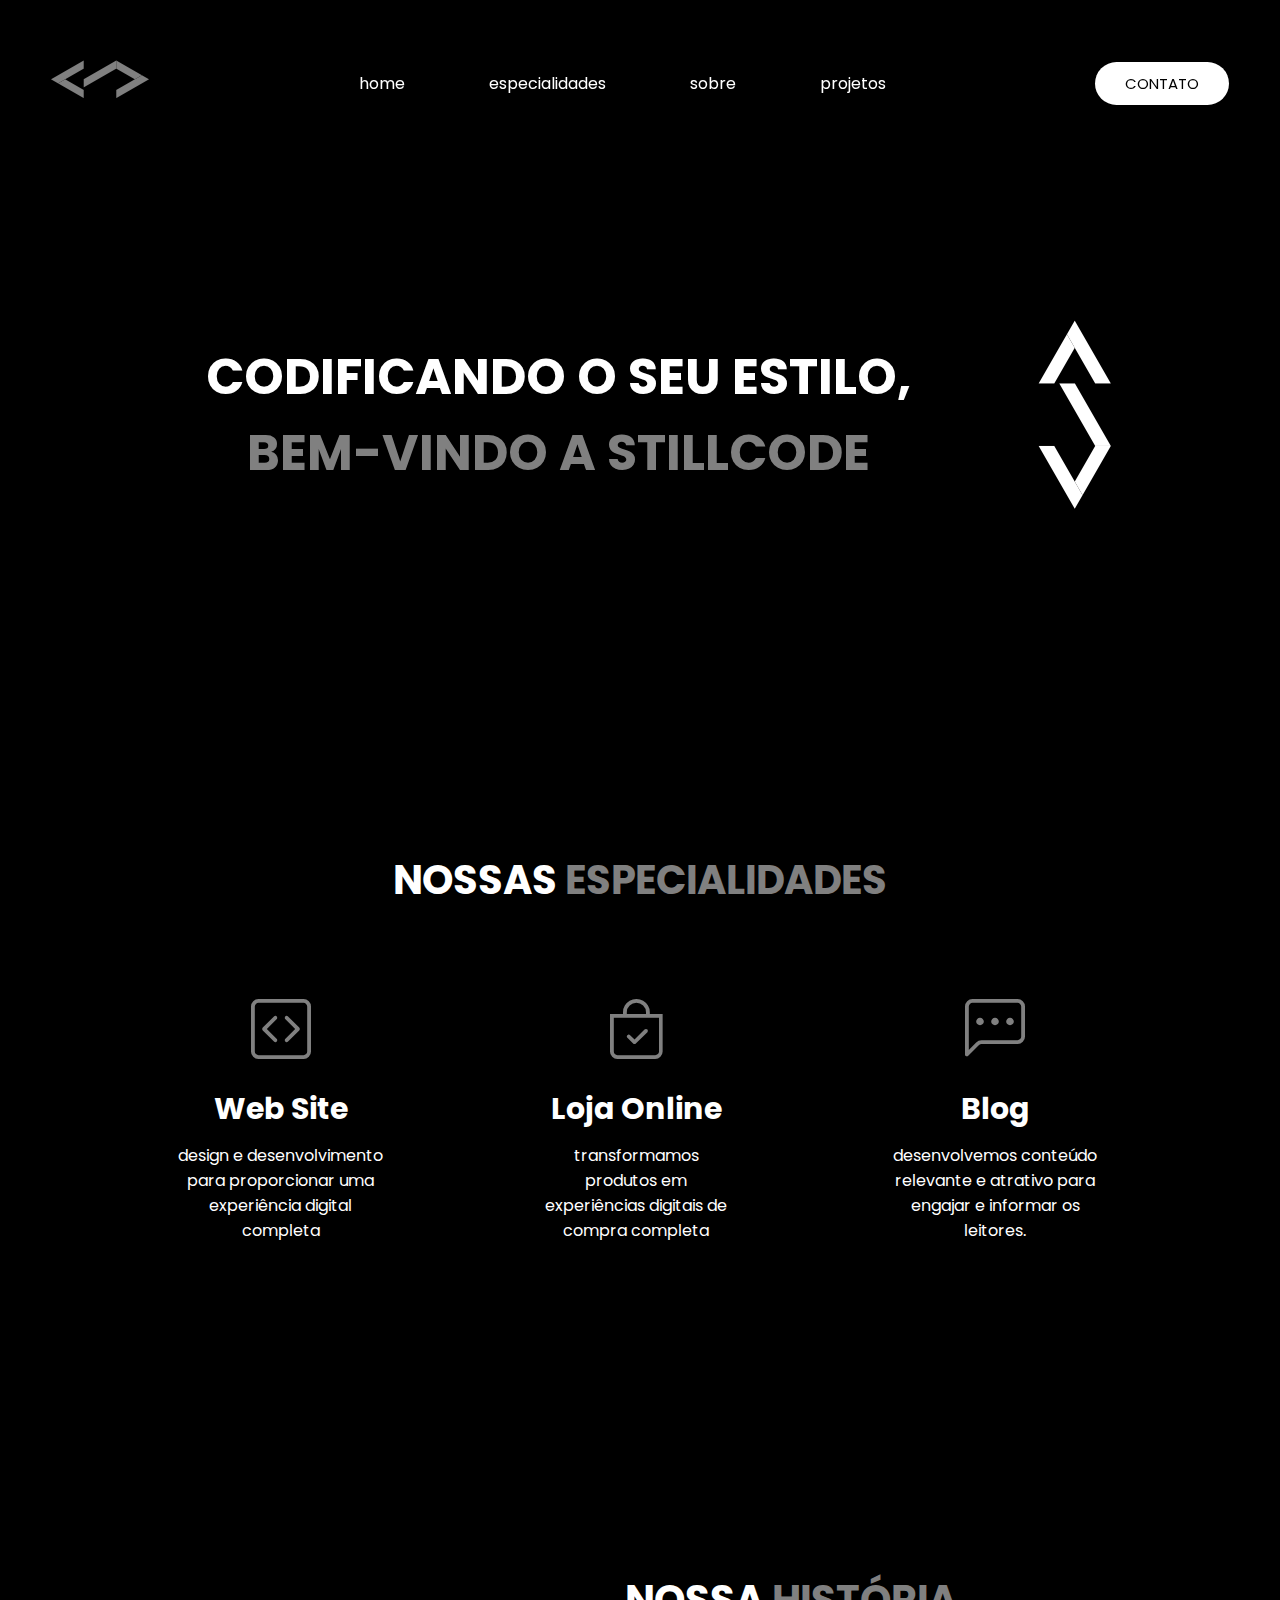
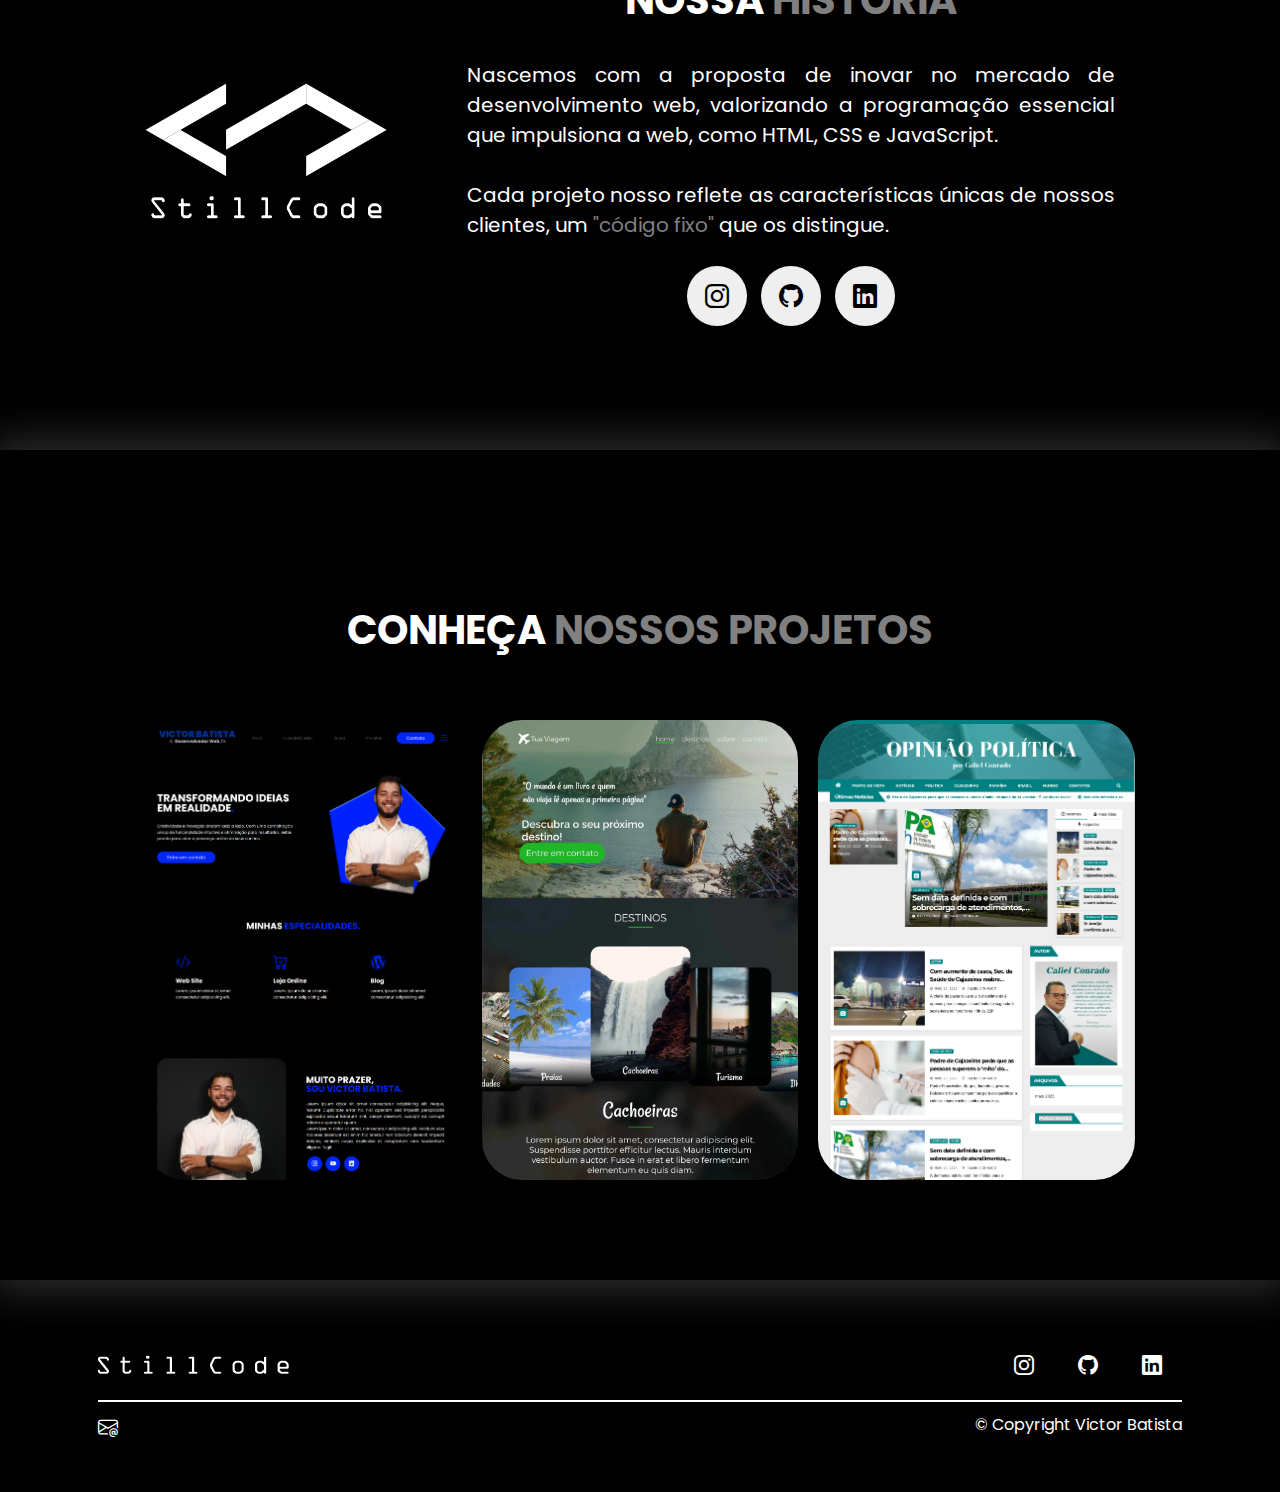
<file: index.html>
<!DOCTYPE html>
<html lang="pt-br">
<head>
    <meta charset="UTF-8">
    <meta name="viewport" content="width=device-width, initial-scale=1.0">
    <meta name="description" content="Esse é o site da StillCode, empresa que busca transformar o mercado de desenvolvimento web, 
    introduzindo a modernidade sem desconsiderar a tradição. Desenvolvemos projetos utilizando as linguagens mais populares na web,
    o que resulta em páginas mais ágeis e melhor posicionadas nos resultados de pesquisas">
    <meta name="keywords" content="Desenvolvimento Web, criacao de sites, criacao de blogs, landingpages, protifolios, lsita de links, rapidez, agilidade">
    <meta name="author" content="Victor Batista">
    <link rel="shortcut icon" href="assets/image/icone-still-code.ico" type="image/x-icon">
    <link rel="stylesheet" href="style.css">
    <!-- font poppins -->
    <link rel="preconnect" href="https://fonts.googleapis.com">
    <link rel="preconnect" href="https://fonts.gstatic.com" crossorigin>
    <link href="https://fonts.googleapis.com/css2?family=Poppins:ital,wght@0,100;0,200;0,300;0,400;0,500;0,600;0,700;0,800;0,900;1,100;1,200;1,300;1,400;1,500;1,600;1,700;1,800;1,900&display=swap" rel="stylesheet">
    <!-- Bootstrap icons -->
    <link rel="stylesheet" href="https://cdn.jsdelivr.net/npm/bootstrap-icons@1.11.3/font/bootstrap-icons.min.css">
    <title>StillCode</title>
</head>
<body>

    <header id="menu">
        <div class="container">
            <div class="interface">
                <div class="flex">
    
                    <a href=""><img src="assets/image/still-code-header-site.webp" alt="LOGO"></a>
    
                        <nav class="menu">
                            <ul>
                                <li><a href="#home">home</a></li>
                                <li><a href="#especialidades">especialidades</a></li>
                                <li><a href="#sobre">sobre</a></li>
                                <li><a href="#projetos">projetos</a></li>
                            </ul>
                        </nav><!--menu-->
    
                            <div class="btn-contato">
                                <a href="#"><button>CONTATO</button></a>
                            </div><!--btn-contato-->

                            <div class="btn-abrir" id="botao-menu">
                                <i class="bi bi-list"></i>
                            </div><!--botao-abrir-->

                            <div class="menu-mobile" id="menu-mobile">
                                <div class="btn-fechar">
                                    <i class="bi bi-x-lg"></i>
                            </div><!--botao-fechar-->

                            <nav>
                                <ul>
                                    <li><a href="#home">home</a></li>
                                    <li><a href="#especialidades">especialidades</a></li>
                                    <li><a href="#sobre">sobre</a></li>
                                    <li><a href="#projetos">projetos</a></li>
                                </ul>
                            </nav>

                            </div><!--menu-mobile-->

                            <div class="overlay-menu" id="overlay-mobile"></div> <!--overlay-mobile-->
                            
                </div><!--flex-->
            </div><!--interface--> 
        </div><!--container-->
    </header>

    <main>
        <section class="home" id="home">
            <div class="interface">
                <div class="flex">
                    <div class="text-home">
                        <h1>CODIFICANDO O SEU ESTILO, <span>BEM-VINDO A STILLCODE</span></h1>
                    </div><!--text-home-->
                    <img src="assets/image/still-code-section-home.webp" alt="StillCode">
                </div><!--flex-->
            </div><!--interface-->
        </section><!--home-->

        <section class="especialidades" id="especialidades">
            <div class="interface">
                <h2>NOSSAS <span>ESPECIALIDADES</span></h2>
                <div class="flex">

                    <div class="box-especialidades">
                        <i class="bi bi-code-square"></i>
                        <h3>Web Site</h3>
                        <p>design e desenvolvimento para proporcionar uma experiência digital completa</p>
                    </div><!--box-especialidades-->

                    <div class="box-especialidades">
                        <i class="bi bi-bag-check"></i>
                        <h3>Loja Online</h3>
                        <p> transformamos produtos em experiências digitais de compra completa</p>
                    </div><!--box-especialidades-->

                    <div class="box-especialidades">
                        <i class="bi bi-chat-left-dots"></i>
                        <h3>Blog</h3>
                        <p>desenvolvemos conteúdo relevante e atrativo para engajar e informar os leitores.</p>
                    </div><!--box-especialidades-->

                </div><!--flex-->
            </div><!--interface-->
        </section><!--especialidades-->

        <section class="sobre" id="sobre">
            <div class="interface">
                <div class="flex">
                    <img src="assets/image/still-code-section-sobre.webp" alt="Sobre a StillCode">
                    <div class="text-sobre">
                        <h2>NOSSA <span>HISTÓRIA</span></h2>
                        <p>Nascemos com a proposta de inovar no mercado de desenvolvimento web, 
                        valorizando a programação essencial que impulsiona a web, como HTML, CSS e JavaScript. 
                        <br><br> Cada projeto nosso reflete as características únicas de nossos clientes, 
                        um <span>"código fixo"</span> que os distingue.
                        </p>
                        <div class="btn-redes-sociais">
                            <a href="https://www.instagram.com/still_code/"><button><i class="bi bi-instagram"></i></button></a>
                            <a href="https://github.com/StillCode-Web-Development"><button><i class="bi bi-github"></i></button></a>
                            <a href="#"><button><i class="bi bi-linkedin"></i></button></a>
                        </div><!--btn-redes-socias-->
                    </div><!--text-sobre-->
                </div><!--flex-->
            </div><!--interface-->
        </section><!--sobre-->

        <section class="projetos" id="projetos">
            <div class="interface">
                <h2>CONHEÇA <span>NOSSOS PROJETOS</span></h2>
                <div class="flex">
                    <div class="img-projet" style="background-image: url(assets/image/projeto-1.webp);">
                        <div class="overlay">Projeto 1</div>
                    </div>

                    <div class="img-projet" style="background-image: url(assets/image/projeto-2.webp);">
                        <div class="overlay">Projeto 2</div>
                    </div>

                    <div class="img-projet" style="background-image: url(assets/image/projeto-3.webp);">
                        <div class="overlay">Projeto 3</div>
                    </div>
                </div><!--flex-->
            </div><!--interface-->
        </section><!--projetos-->
    </main>

    <footer>
        <div class="interface">
            <div class="line-footer">
                <div class="flex">
                    <img class="image-footer" src="assets/image/still-code-footer.webp" alt="StillCode-footer">
                    <div class="redes-socias">
                        <a href="https://www.instagram.com/still_code/"><i class="bi bi-instagram"></i></a>
                        <a href="https://github.com/StillCode-Web-Development"><i class="bi bi-github"></i></a>
                        <a href="#"><i class="bi bi-linkedin"></i></a>
                    </div>
                </div><!--flex-->
            </div><!--line-footer-->

            <div class="line-footer-two borda">
                <p><a href="mailto:vbatista.dev@gmail.com"><i class="bi bi-envelope-at"></i></a></p> 
                <p>&copy; Copyright Victor Batista</p>
            </div><!--line-footer-->   
        </div><!--interface-->
    </footer>
    
    <script src="rolagemMenu.js"></script>
    <script src="menuMobile.js"></script>
</body>
</html>
</file>
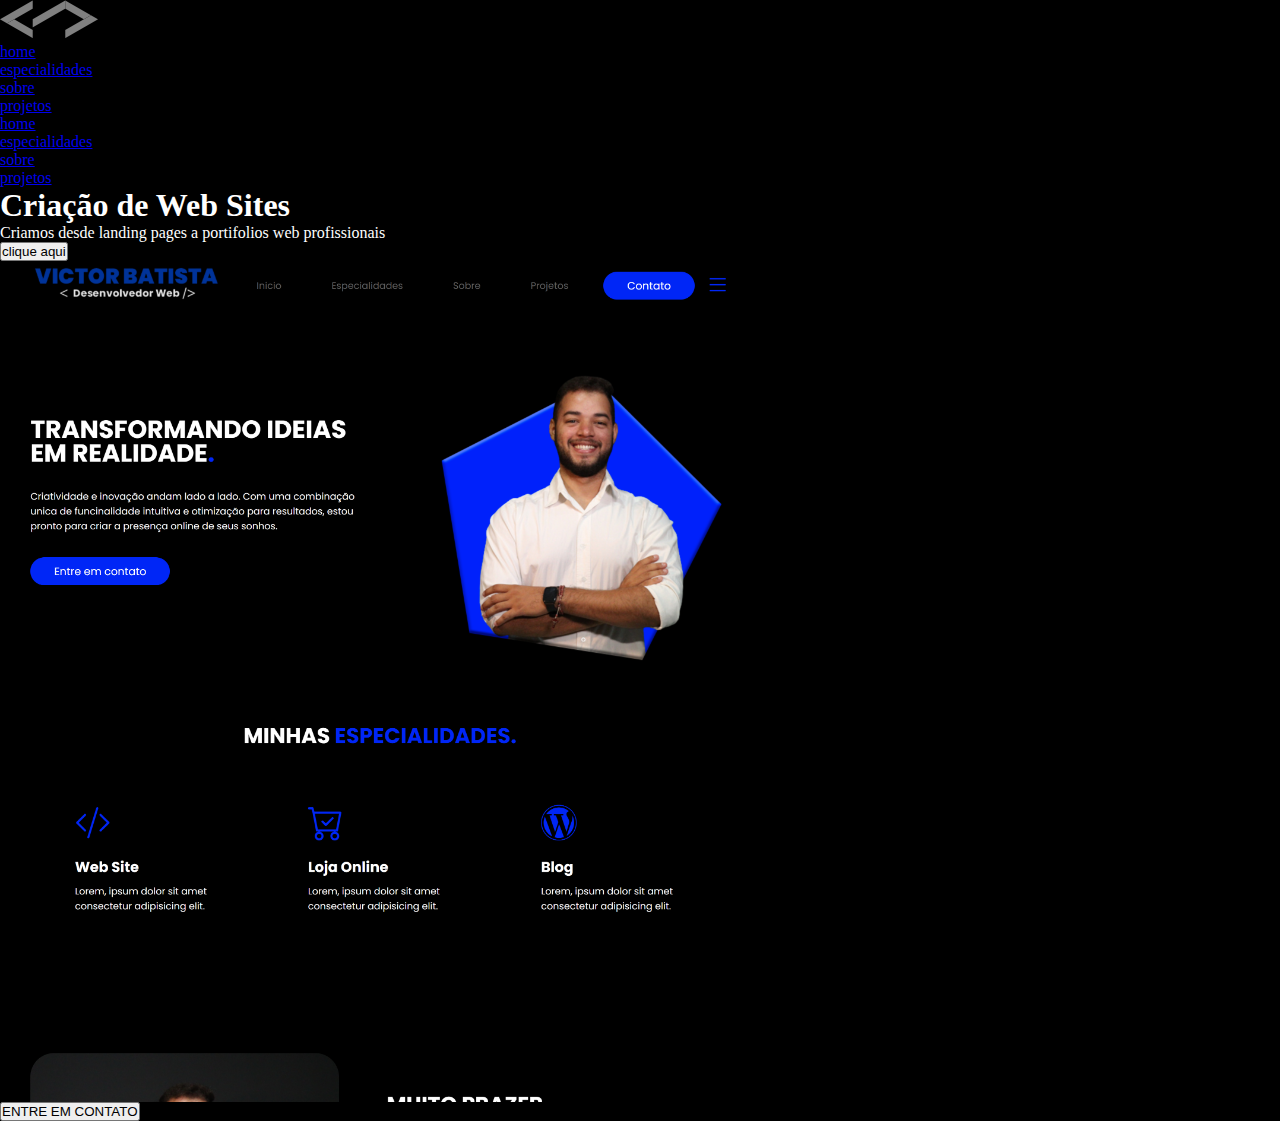
<file: page-web-site/pageWeb.html>
<!DOCTYPE html>
<html lang="pt-br">
<head>
    <meta charset="UTF-8">
    <meta name="viewport" content="width=device-width, initial-scale=1.0">
    <meta name="description" content="Pagina sobre os web sites desenvolvidos pela a stillcode">
    <meta name="keywords" content="page, web, paginas web, desenvolvimento web">
    <meta name="author" content="Victor Batista">
    <link rel="stylesheet" href="pageWeb.css">
    <title>StillCode</title>
</head>
<body>
<header>

    <div class="container">
        <div class="interface">
            <div class="flex">
                <a href=""><img src="../assets/image/still-code-header-site.webp" alt="LOGO"></a>

                <nav class="menu">
                    <ul>
                        <li><a href="https://stillcode.com.br/#home">home</a></li>
                        <li><a href="https://stillcode.com.br/#especialidades">especialidades</a></li>
                        <li><a href="https://stillcode.com.br/#sobre">sobre</a></li>
                        <li><a href="https://stillcode.com.br/#projetos">projetos</a></li>
                    </ul>
                </nav><!--menu-->

                <div class="btn-contato">
                    
                </div><!--btn-contato-->

                <div class="btn-abrir" id="btn-menu">

                </div><!--btn-abrir-->

                <div class="menu-mobile" id="menu-mobile">
                    <div class="btn-fechar">

                    </div><!--btn-fechar-->

                    <nav>
                        <ul>
                            <li><a href="https://stillcode.com.br/#home">home</a></li>
                            <li><a href="https://stillcode.com.br/#especialidades">especialidades</a></li>
                            <li><a href="https://stillcode.com.br/#sobre">sobre</a></li>
                            <li><a href="https://stillcode.com.br/#projetos">projetos</a></li>
                        </ul>
                    </nav><!--menu-->

                </div><!--menu-mobile-->

                <div class="overlay-menu" id="overlay-mobile"></div><!--overlay-mobile-->

            </div><!--flex-->
        </div><!--interface-->
    </div><!--container-->
</header>

<main>
    <h1>Criação de Web Sites</h1>
    <section class="apresentacao-web">
        <p>Criamos desde landing pages a portifolios web profissionais</p>
        <div class="img-apresentacao" style="background-image: url(../assets/image/projeto-1.webp);">
            <div class="btn-click-mobile"><button>clique aqui</button></div>
        </div>   
    </section> <!--apresentacao-web-->
    <button>ENTRE EM CONTATO</button>
</main>
    
</body>
</html>
</file>
<file: style.css>
/* Estilo Geral */

*{
    padding: 0;
    margin: 0;
    box-sizing: border-box;
    font-family: 'Poppins', sans-serif;
}

:root{
--color-white:white;
--color-black:black;
--color-gray:gray;
}

body{
    background-color: var(--color-black);
}

.container{
    max-width: 1280px;
    margin: auto;
}

.interface{
    padding: 40px 4%;
}

.flex{
    display: flex;
    align-items: center;
    justify-content: space-between;
}

h2{
    color: var(--color-white);
    font-size: 40px;
    text-align: center;
}

span{
    color: var(--color-gray);
}

.btn-contato button{
    padding: 10px 30px;
    font-size: 15px;
    font-size: 400;
    background-color:white;
    color: black;
    border: 0;
    border-radius: 30px;
    cursor: pointer;
    transition: .2s;
}

button:hover{
    box-shadow: 0px 0px 8px #ffeeee;
    transform: scale(1.05);
}

/* Estilizando o header */

header{
    width: 100%;
    position: fixed;
    top: 0;
    left: 0;
    transition: .5s;
    padding: 60px 4%;
}

header .interface{
    padding: 0;
}

/* Menu mobile */

.btn-abrir{
display: none;
}

.btn-abrir i{
    color: white;
    font-size: 40px;
}

.menu-mobile{
    background-color: var(--color-black);
    height: 100vh;
    position: fixed;
    top: 0;
    right: 0;
    width: 0%;
    overflow: hidden;
    transition: 1s;
    z-index: 99999;
}

.menu-mobile.abrir-menu{
    width: 70%;
}

.menu-mobile.abrir-menu ~ .overlay-menu{
    display: block;
}

.menu-mobile .btn-fechar{
    padding: 20px 5%;
}

.menu-mobile .btn-fechar i{
    color: var(--color-white);
    font-size: 30px;
}
.menu-mobile nav ul{
    text-align: right;
}

.menu-mobile nav ul li a{
    color:var(--color-white);
    font-size: 20px;
    font-weight: 300;
    padding: 20px 8%;
    display: block;
}

.overlay-menu{
    background-color: rgba(0, 0, 0, 0.884);
    width: 100%;
    height: 100%;
    position: fixed;
    top: 0;
    left: 0;
    z-index: 88888;
    display: none;
}


/* Inicio: Estilo para rolagem do site */

header.rolagem-menu{
    background-color: var(--color-white);
    padding: 30px 4%;
    z-index: 999999;
}

header.rolagem-menu a{
    color: var(--color-black);
}

header.rolagem-menu .btn-contato button{
    padding: 10px 30px;
    font-size: 15px;
    font-size: 400;
    background-color:var(--color-black);
    color: var(--color-white);
    border: 0;
    border-radius: 30px;
    cursor: pointer;
    transition: .2s;
}

header ul{
    list-style-type: none;
}

header ul li{
    display: inline-block;
    margin: 0 40px;
}

header a{
    color: var(--color-white);
    text-decoration: none;
    display: inline-block;
    transition: 0.2s;
    font-size: 16px;
}

header a:hover{
    color: var(--color-gray);
    transform: scale(1.05);
}

/* Estilizando Section Home */

section.home {
    padding: 80px 10%;
    margin-top: 100px;
    height: 500px;
}

section.home .flex{
    gap: 90px;
    margin-top: 100px;
}

section.home .flex .text-home{
    text-align: center;
}

section.home h1{
    color: var(--color-white);
    font-size: 50px;
}

/* Estilizando Section Especialidades */

section.especialidades{
    padding: 60px 4%;
    margin-top: 100px;
    height: 700px;
}
section.especialidades .interface{
    margin-top: 50px;
}
.especialidades .box-especialidades{
    color: var(--color-white);
    text-align: center;
    padding: 40px;
    border-radius: 20px;
    margin: 35px;
    transition: .3s;
}

.especialidades .box-especialidades:hover{
    transform: scale(1.05);
    box-shadow: 0 0 8px rgb(199, 199, 199);
}

.especialidades .box-especialidades i{
    font-size: 60px;
    color: var(--color-gray);
}

.especialidades .box-especialidades h3{
    font-size: 30px;
    margin: 11px 0;
}

/* Estilizando Section sobre */

section.sobre{
    padding: 60px 8%;
    height: 650px;
}

section.sobre .flex{
    align-items: center;
    gap: 60px;
    margin-top: 50px;

}

.sobre .text-sobre{
    color: var(--color-white);
    text-align: center;
    margin: 20px;
}

.sobre .text-sobre h2{
    margin-bottom: 30px;
}

.sobre .text-sobre p{
text-align: justify;
font-size: 20px;
}

.btn-redes-sociais button{
    width: 60px;
    height: 60px;
    border-radius: 50%;
    border: none;
    font-size: 24px;
    cursor: pointer;
    margin: 6px 5px;
    transition: 1s;
}

.sobre .text-sobre .btn-redes-sociais{
    margin-top: 20px;
     
}

/* Estilizando Section Projetos */

section.projetos{
    padding: 60px 8%;
    box-shadow: 0 0 40px 10px rgb(46, 46, 46);
}

section.projetos .interface{
    margin-top: 50px;
}

section.projetos .flex{
    justify-content: space-around;
    margin-top: 60px;
    gap: 20px;
}

.projetos .img-projet{
    width: 360px;
    height: 460px;
    background-color: var(--color-gray);
    background-size: cover;
    background-position: 100% 0%;
    transition: 8s;
    cursor: pointer;
    border-radius: 40px;
    position: relative;
}

.img-projet:hover{
    background-position: 100% 100%;
}

.overlay{
    position: absolute;
    top: 0;
    left: 0;
    width: 100%;
    height: 100%;
    background-color: #00000098;
    border-radius: 40px;
    display: flex;
    align-items: center;
    justify-content: center;
    font-size: 24px;
    font-weight: 600;
    color: var(--color-gray);
    opacity: 0;
    transition: 2s;
}

.overlay:hover{
    opacity: 1;
}

/* Estilizando o footer */

footer{
    padding: 10px 4%;
}

footer .line-footer{
    padding: 20px 0;
}

.redes-socias a i{
    color: var(--color-white);
    font-size: 20px;
    margin: 20px;
}

.borda{
    border-top: 2px solid var(--color-white);
}

.line-footer-two{
    display: flex;
    justify-content: space-between;
}


.line-footer-two p{
    color: var(--color-white);
    margin-top: 10px;
}

.line-footer-two p i{
    color: var(--color-white);
    font-size: 20px;
}

/* Responsividade */

@media screen and (max-width: 935px) {

/* Classe Geral */

.flex{
    flex-direction: column;
}

section.home .flex{
    flex-direction: column-reverse;
}

/* header */

header .menu, .btn-contato{
    display: none;
}

.btn-abrir{
    display: flex;
}

header.rolagem-menu i{
    color: var(--color-black);
}

header .container .interface .flex {
    display: flex;
    flex-direction: row;
}

/* section home */

section.home{
height: 700px;
padding: 40px 8%;
}

section.home .text-home h1{
font-size: 40px;
}

/* section especialidades */

section.especialidades{
    height: 1450px;
}

section.especialidades .box-especialidades{
    text-align: center;
}

/* section sobre */

section.sobre{
    height: 1150px;
}

section.sobre .flex{
    flex-direction: column-reverse;
}

/* section projetos */

section.projetos .flex{
    gap: 60px;
}

.img-projet{
    padding: 20px 10%;
    width: 100%;
    max-width: 320px;
    margin: 0;

}

/* Footer */

footer .line-footer .flex{
    gap: 20px;
}

footer .line-footer-two{
    flex-direction: column-reverse;
    align-items: center;
}

}
</file>
<file: page-web-site/pageWeb.css>
/* Estilização Geral */
*{
    margin: 0;
    padding: 0;
    box-sizing: border-box;

}

:root{
    --color-white: white;
    --color-gray: gray;
    --color-black: black;
}

body{
    background-color: var(--color-black);
}

h1, p{
    color: var(--color-white);
}

section.apresentacao-web img{
    width: 800px;
}

section.apresentacao-web .img-apresentacao{
    width: 760px;
    height: 860px;
    background-color: var(--color-gray);
    background-size: cover;
    background-position: 100% 0%;
    transition: 8s;
    cursor: pointer;
    position: relative;
}

section.apresentacao-web .img-apresentacao:hover{
    background-position: 100% 100%;
}
</file>
